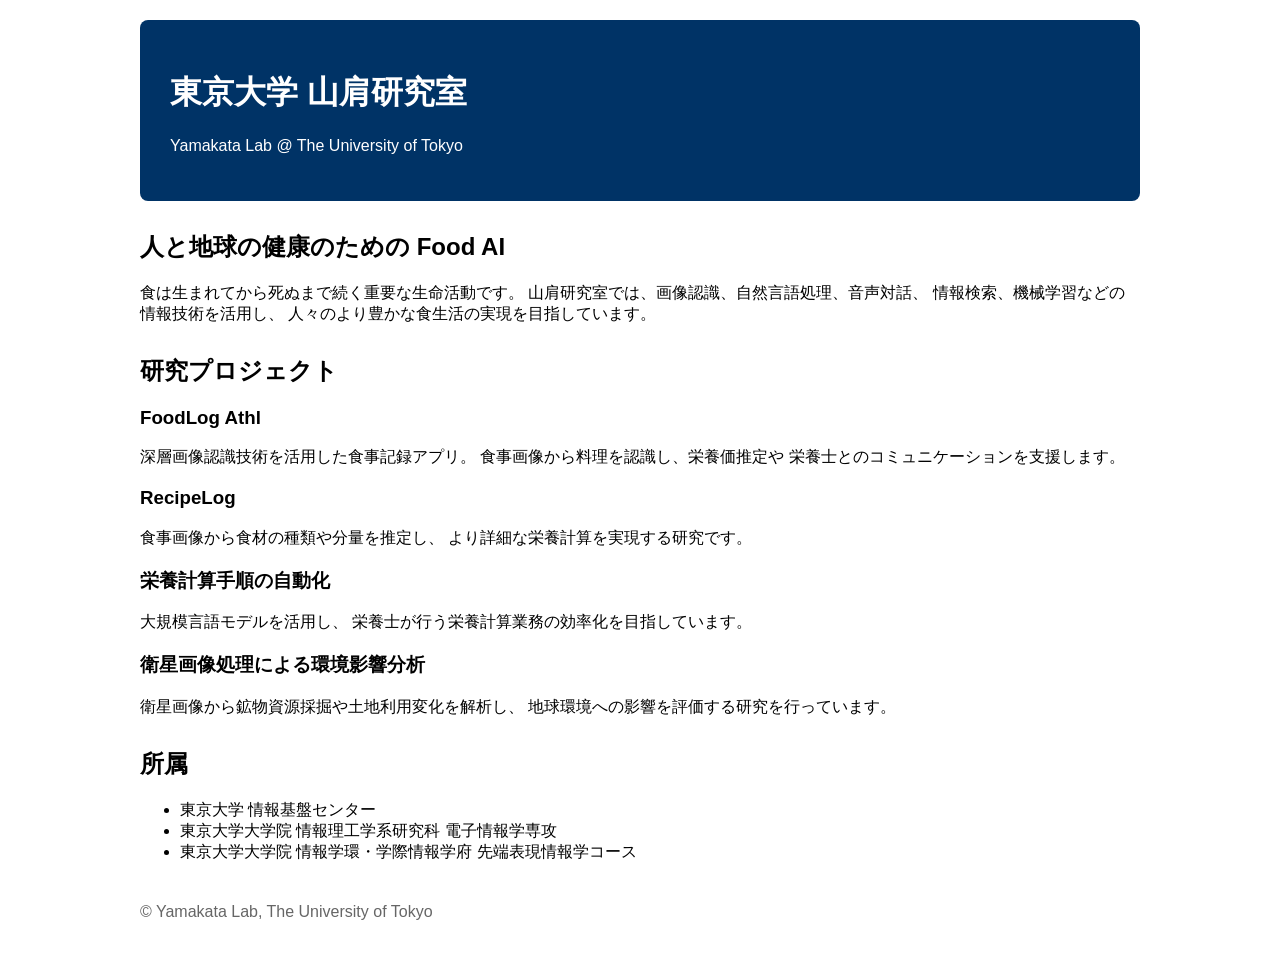
<file: _archive/index.html>
<!DOCTYPE html>
<html lang="ja">
<head>
    <meta charset="UTF-8">
    <meta name="viewport" content="width=device-width, initial-scale=1.0">
    <title>東京大学 山肩研究室 | Yamakata Lab@U-Tokyo</title>
    <link rel="stylesheet" href="style.css">
</head>
<body>

<header>
    <h1>東京大学 山肩研究室</h1>
    <p>Yamakata Lab @ The University of Tokyo</p>
</header>

<section id="about">
    <h2>人と地球の健康のための Food AI</h2>
    <p>
        食は生まれてから死ぬまで続く重要な生命活動です。
        山肩研究室では、画像認識、自然言語処理、音声対話、
        情報検索、機械学習などの情報技術を活用し、
        人々のより豊かな食生活の実現を目指しています。
    </p>
</section>

<section id="projects">
    <h2>研究プロジェクト</h2>

    <article>
        <h3>FoodLog Athl</h3>
        <p>
            深層画像認識技術を活用した食事記録アプリ。
            食事画像から料理を認識し、栄養価推定や
            栄養士とのコミュニケーションを支援します。
        </p>
    </article>

    <article>
        <h3>RecipeLog</h3>
        <p>
            食事画像から食材の種類や分量を推定し、
            より詳細な栄養計算を実現する研究です。
        </p>
    </article>

    <article>
        <h3>栄養計算手順の自動化</h3>
        <p>
            大規模言語モデルを活用し、
            栄養士が行う栄養計算業務の効率化を目指しています。
        </p>
    </article>

    <article>
        <h3>衛星画像処理による環境影響分析</h3>
        <p>
            衛星画像から鉱物資源採掘や土地利用変化を解析し、
            地球環境への影響を評価する研究を行っています。
        </p>
    </article>
</section>

<section id="contact">
    <h2>所属</h2>
    <ul>
        <li>東京大学 情報基盤センター</li>
        <li>東京大学大学院 情報理工学系研究科 電子情報学専攻</li>
        <li>東京大学大学院 情報学環・学際情報学府 先端表現情報学コース</li>
    </ul>
</section>

<footer>
    <p>&copy; Yamakata Lab, The University of Tokyo</p>
</footer>

</body>
</html>
</file>
<file: _archive/style.css>
body{font-family:sans-serif;max-width:1000px;margin:auto;padding:20px;}header{background:#003366;color:white;padding:30px;border-radius:8px;}nav a{margin-right:15px;}section{margin-top:30px;}footer{margin-top:40px;color:#666;}
</file>
